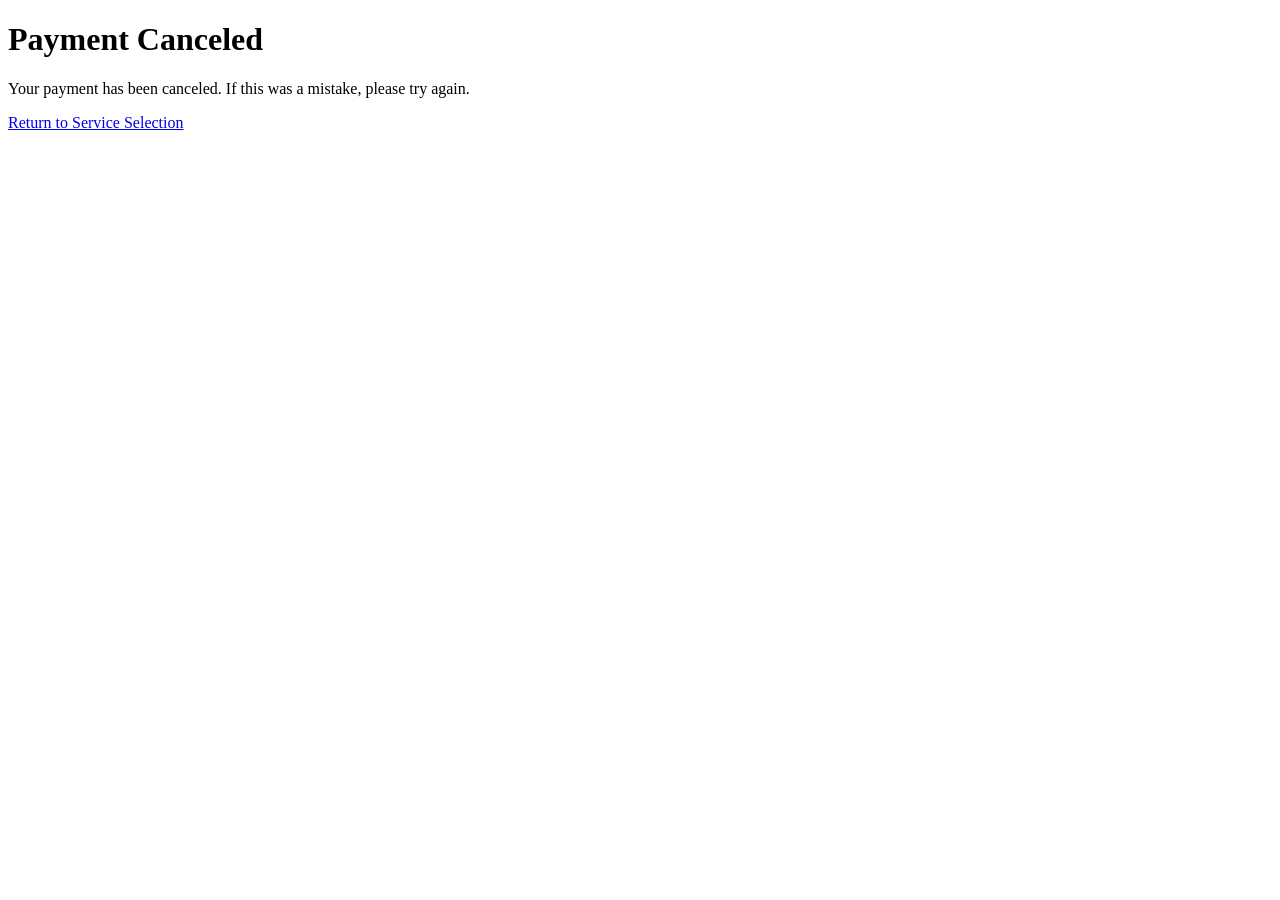
<file: cancel.html>
<!DOCTYPE html>
<html lang="en">
<head>
    <meta charset="UTF-8">
    <meta name="viewport" content="width=device-width, initial-scale=1.0">
    <title>Payment Canceled</title>
</head>
<body>
    <h1>Payment Canceled</h1>
    <p>Your payment has been canceled. If this was a mistake, please try again.</p>
    <a href="integrations.html">Return to Service Selection</a> <!-- Link back to service selection -->
</body>
</html>
</file>
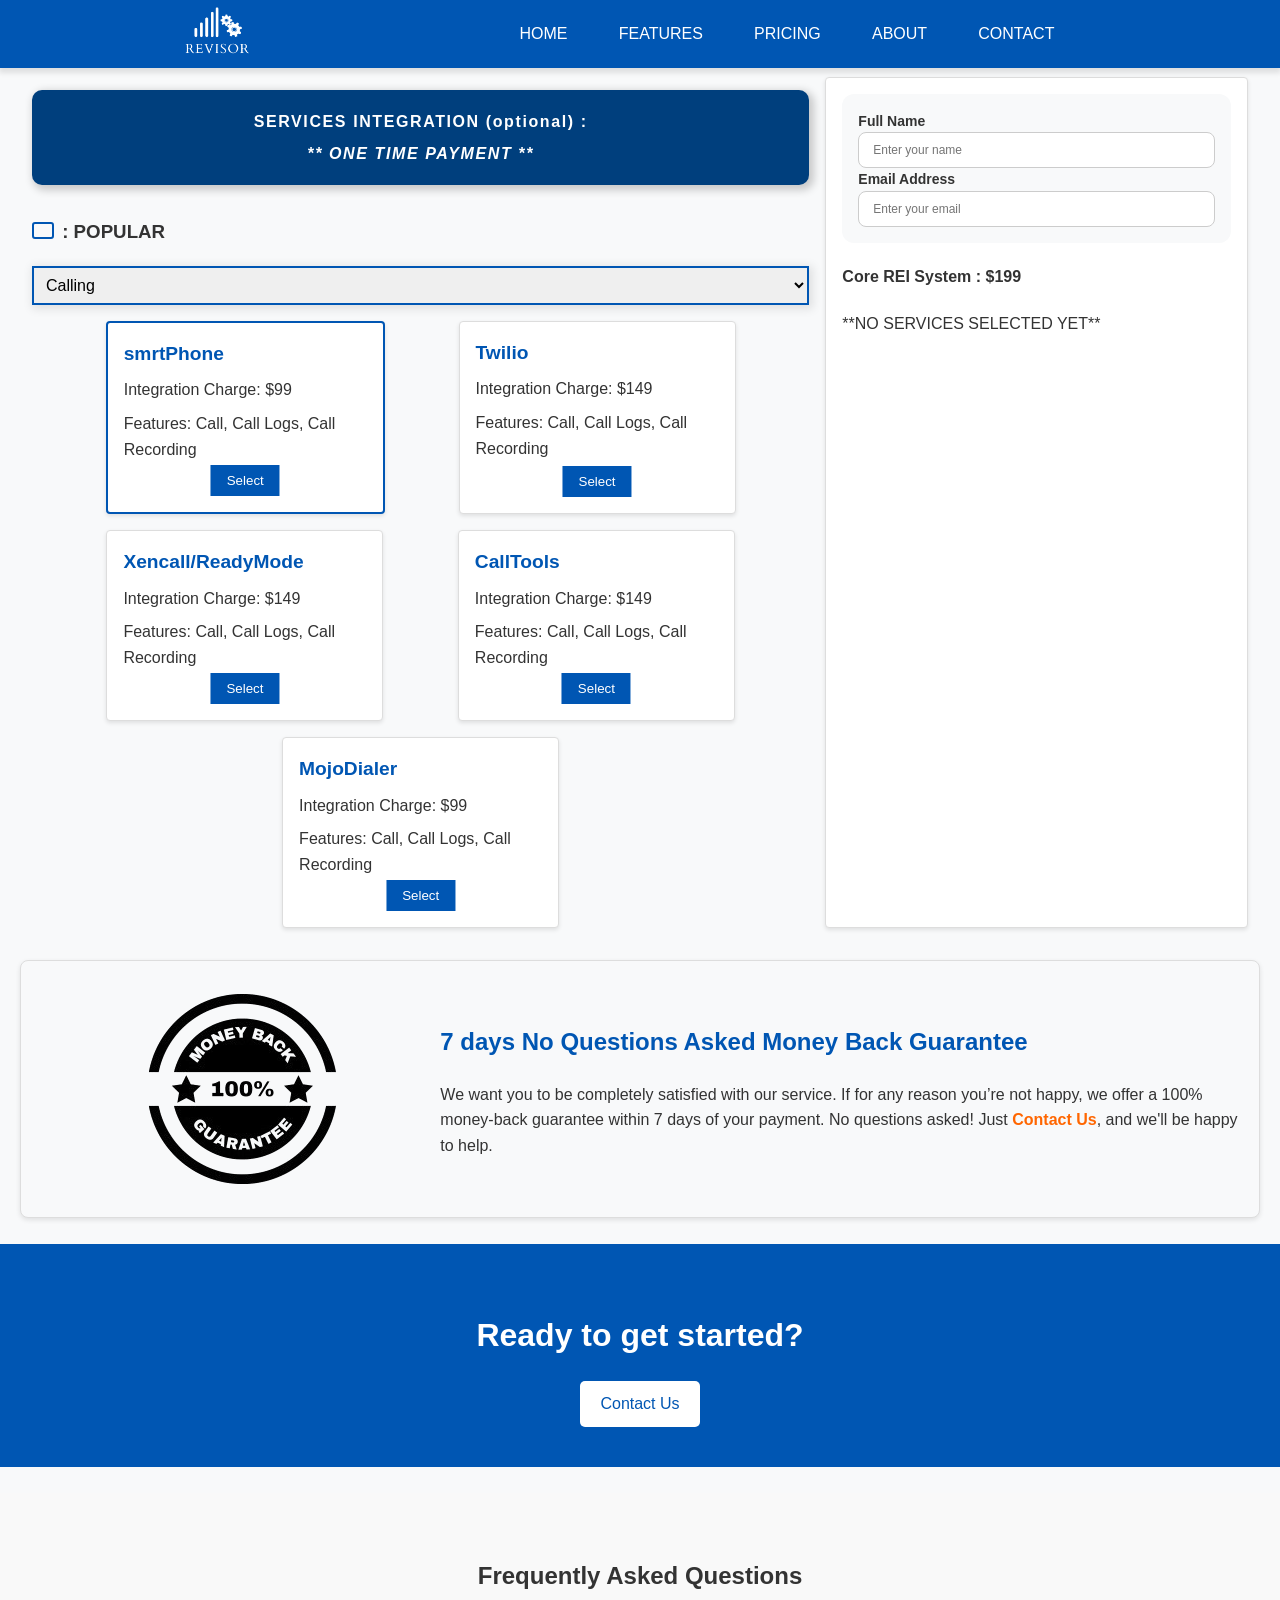
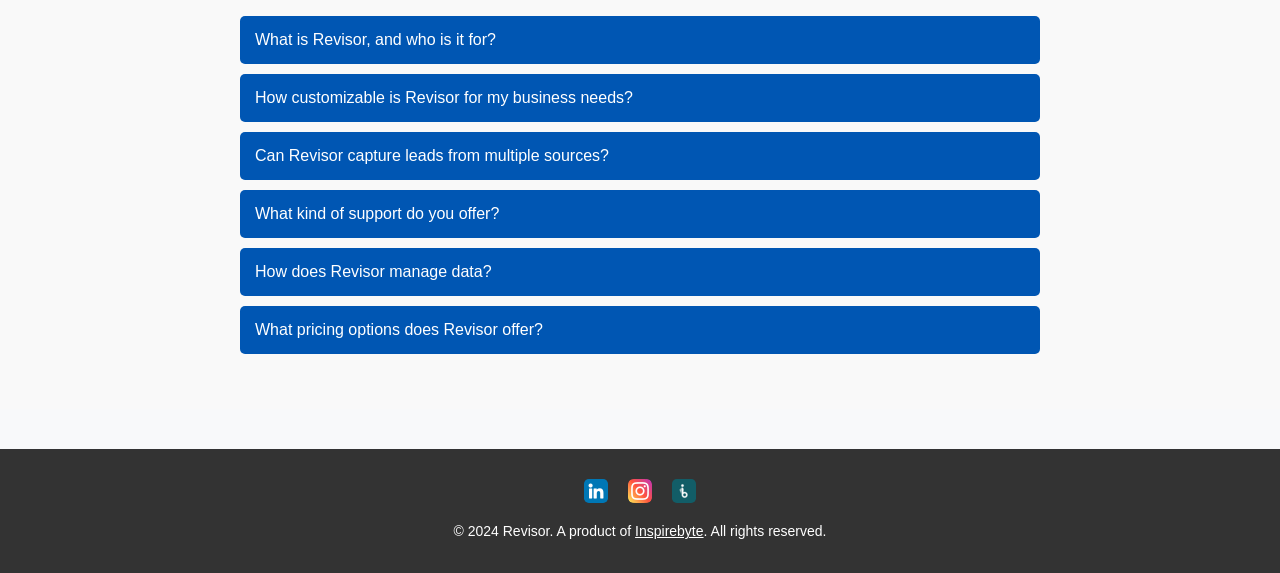
<file: integrations.html>
<!DOCTYPE html>
<html lang="en">
<head>
    <meta charset="UTF-8">
    <meta name="viewport" content="width=device-width, initial-scale=1.0">
    <title>About Us - Revisor</title>
    <link rel="stylesheet" href="css/styles.css">

</head>
<body>
    <header>
        <nav>
            <div class="logo">
                <a href="index.html">
                    <img src="./images/logo.png" alt="" id="logo-image">
                </a>
            </div>
            <ul>
                <li><a href="index.html">Home</a></li>
                <li><a href="features.html">Features</a></li>
                <li><a href="index.html#pricing">Pricing</a></li>
                <li><a href="about.html">About</a></li>
                <li><a href="contact.html">Contact</a></li>
            </ul>
        </nav>
    </header>
    
    <!--
    <section id="integrations">
        <h1>Available Integrations :</h1>
        
        
        <div id="integrations-container" class="grid-container"></div>
    </section>
    -->


    <main class="integrations-page">
        <div class="integrations-container">            
            <div class="services">
                <h2 class="note">SERVICES INTEGRATION (optional) :<br><span class="change-font">** ONE TIME PAYMENT **</span></h2>
                
                <div id="legend">
                    <svg width="25" height="20" xmlns="http://www.w3.org/2000/svg">
                        <rect x="1" y="1" width="20" height="15" stroke="#0056b3" stroke-width="2" fill="none" rx="2" ry="2" />
                      </svg>
                    <h3>&nbsp;: POPULAR</h3>
                </div>
                <select id="serviceSelect" class="service-select">
                    <option value="0">Calling</option>
                </select>
                <div id="apiOptions" class="api-options"></div>
            </div>
            <div class="cart">

                <div class="info-input-container">
                    <label for="userName">Full Name</label>
                    <input type="text" id="userName" placeholder="Enter your name" required>
                    
                    <label for="userEmail">Email Address</label>
                    <input type="email" id="userEmail" placeholder="Enter your email" required>
                
                </div>

                <h4>Core REI System : $199</h4>
                <p id="no-service-selected-note">**NO SERVICES SELECTED YET**</p>
                <ul id="cartList"></ul>
                <div class="total">
                    <span id="totalPrice"></span>
                </div>

                <div id="paypal-button-container"></div>
                
            </div>
        </div>
    </main>

    <section id="money-back-guarantee">
        <img class="money-back-img" src="./images/money-back.png" alt="Money Back Guarantee">
        <div id="'money-back-content">
            <h2>7 days No Questions Asked Money Back Guarantee</h2>
            <p>We want you to be completely satisfied with our service. If for any reason you’re not happy, we offer a 100% money-back guarantee within 7 days of your payment. No questions asked! Just <a href="./contact.html">Contact Us</a>, and we'll be happy to help.</p>
        </div>        
    </section>

    <section class="cta">
        <h2>Ready to get started?</h2>
        <a href="contact.html" class="btn-secondary">Contact Us</a>
    </section>

    <!-- FAQ Section -->
<section id="faq" class="faq-section">
    <div class="container">
        <h2>Frequently Asked Questions</h2>
        <div class="accordion">
            <div class="accordion-item">
                <button class="accordion-button">What is Revisor, and who is it for?</button>
                <div class="accordion-content">
                    <p>Revisor is an all-in-one real estate management platform designed for real estate professionals, investors, and agencies looking to streamline their operations and focus on business growth.</p>
                </div>
            </div>
            <div class="accordion-item">
                <button class="accordion-button">How customizable is Revisor for my business needs?</button>
                <div class="accordion-content">
                    <p>Revisor is highly customizable, allowing you to tailor every aspect, from selecting services to integrating APIs, ensuring it fits your unique business requirements.</p>
                </div>
            </div>
            <div class="accordion-item">
                <button class="accordion-button">Can Revisor capture leads from multiple sources?</button>
                <div class="accordion-content">
                    <p>Yes, Revisor can effortlessly capture leads from various platforms and sources, integrating them into a unified workflow to save you time and effort.</p>
                </div>
            </div>
            <div class="accordion-item">
                <button class="accordion-button">What kind of support do you offer?</button>
                <div class="accordion-content">
                    <p>We offer support via email and phone. You can reach out to us with any queries or issues, and our team will assist you promptly.</p>
                </div>
            </div>
            <div class="accordion-item">
                <button class="accordion-button">How does Revisor manage data?</button>
                <div class="accordion-content">
                    <p>Revisor simplifies data management, allowing you to easily import, analyze, and manage your data—all from one central platform, making it seamless to track and report on your progress.</p>
                </div>
            </div>
            <div class="accordion-item">
              <button class="accordion-button">What pricing options does Revisor offer?</button>
              <div class="accordion-content">
                  <p>Revisor offers a one-time setup fee and a monthly subscription plan, providing both affordability and flexibility as your business scales.</p>
              </div>
          </div>
        </div>
    </div>
</section>

    
<footer>    
    <div class="social-media">
      <a href="https://www.linkedin.com/company/inspirebyteio" target="_blank">
        <img src="./images/icons/linkedin.png" alt="LinkedIn">
      </a>
      <a href="https://www.instagram.com/inspirebyte" target="_blank">
        <img src="./images/icons/instagram.png" alt="Instagram">
      </a>
      <a href="https://www.inspirebyte.io" target="_blank">
        <img src="./images/icons/inspirebyte.png" alt="Company Website">
      </a>
    </div>
    <p>&copy; 2024 Revisor. A product of <a href="https://inspirebyte.io" target="_blank">Inspirebyte</a>. All rights reserved.</p>
</footer>
<script src="js/scripts.js"></script>
<script src="https://www.paypal.com/sdk/js?client-id=AUqHbeiDyNDR7J7ubdhZ1EzTo9xrrtjyCXQpXuHfyaKA6ra15XKmapE0L-HtxmzzPzRyo5A7F1no1bRp"></script>
</body>
</html>
</file>
<file: css/styles.css>
html{
    scroll-behavior: smooth;
}


/* General Styles */
body {
    font-family: 'Arial', sans-serif;
    margin: 0;
    width: 100 vw;
    padding: 0;
    box-sizing: border-box;
    color: #333333; /* Primary Text Color */
    line-height: 1.6;
    background-color: #f8f9fa; /* Background Color */
}

/* Navigation Styles */
header {
    width: 100vw;
    background-color: #0056b3; /* Primary Color */
    color: #ffffff; /* Inverse Text Color */

    top: 0;
    position: fixed;
    z-index: 1;
    overflow: visible;
    box-shadow: 0px 4px 5px 1px rgba(0, 0, 0, 0.1); 
}

nav {
    display: grid;
    grid-template-columns: 1fr 2fr;
    align-items: center;
    justify-content: center;
    padding: 5px;
}

.logo {
    text-align: center;
}

#logo-image{
    height: 10%;
    width: 16%;
    transition: all .3s;
}

#logo-image:hover{
    /*transform: scale(1.1);*/
    cursor: pointer;
}

nav ul {
    display: flex;
    flex-direction: row;
    list-style: none;
    justify-content: space-evenly;
    padding-right: 20%;
}

nav ul li a {
    text-transform: uppercase;
    font-size: 1em;
    font-weight: 200;
    /*
    padding: 10px;
    background-color: white;
    opacity: .8;
    border-radius: 5px;
    color: #0056b3;
    */
    color: #fff;
    text-decoration: none;
    transition: all .3s;
}

nav ul li a:hover {
    border: .5px solid #ddd;
    padding: 10px;
    background-color: #fff;
    color: #0056b3;
    border-radius: 5px;
}






section{
    margin-top: 2%;
}


/* Hero Section */

.animate {
    font-weight: bold;
    background-color: #ddd;
    padding: 4px;
    border: 1px solid #0056b3;
    animation: colorChange 3s infinite;
    background-clip: text;
    -webkit-background-clip: text;
    color: transparent;
    background-image: linear-gradient(to right, #0056b3 50%, white 50%);
    background-size: 200% 100%;
}

@keyframes colorChange {
    0% {
        background-position: 100% 0;
    }
    100% {
        background-position: 0 0;
    }
}




.animate-reverse {
    font-weight: 250;
    background-color: #0056b3;
    padding: 4px;
    animation: colorChangeReverse 3s infinite;
    background-clip: text;
    -webkit-background-clip: text;
    color: transparent;
    background-image: linear-gradient(to left, #0056b3 50%, white 50%);
    background-size: 200% 100%;
}

@keyframes colorChangeReverse {
    100% {
        background-position: 100% 0;
    }
    0% {
        background-position: 0 0;
    }
}



#about-page, .features, .contact, .integrations-page, #testimonials-section{
    margin-top: 6%;
}

.hero {
    display: flex;
    flex-direction: column;
    justify-content: center;
    align-items: center;
    background-color: #e1f5fe; /* Light background for hero section */
    text-align: center;
    margin-bottom: 3%;
    margin-top: 6%;
}

.heading {
    text-align: center;
    font-size: 2rem;
    color: #0056b3; /* Primary Color */
}

.hero p {
    font-size: 1.2rem;
    margin: 1px 0;
}


/*
#endButton {
    position: absolute;
    display: none;
    padding: 15px 25px;
    background-color: #ddd;
    color: #0056b3;
    text-decoration: none;
    font-size: 1rem;
    font-weight: bold;
    border: 2px solid #0056b3;
    box-shadow: 3px 3px 9px 3px rgba(0, 0, 0, 0.1);
    border-radius: 8px;
    transition: opacity 0.3s ease;
}

#endButton.show {
    display: block;
    opacity: .6;
}
*/


.btn-primary {
    display: inline-block;
    padding: 10px 20px;
    background-color: #0056b3; /* Primary Color */
    color: #ffffff; /* Inverse Text Color */
    text-decoration: none;
    border-radius: 5px;
    transition: background-color 0.3s ease;
}

.btn-primary:hover {
    background-color: #003f7d; /* Darker shade of Primary Color */
}

.hero video {
    width: 100%;
    max-width: 1000px;
    height: 100%;
    margin-top: 20px;
}


.hero-buttons{
    display: inline;
}


/* Features Section */
.features {
    padding: 40px 20px;
    background-color: #f8f9fa; /* Background Color */
}

.features h2 {
    text-align: center;
    color: #0056b3; /* Primary Color */
    margin-bottom: 20px;
}

.feature-list {
    display: flex;
    flex-wrap: wrap;
    justify-content: space-between;
    gap: 20px;
    max-width: 1200px;
    margin: 0 auto;
}

.feature-item {
    flex: 1 1 calc(33.333% - 20px);
    background-color: #ffffff; /* White for feature items */
    margin: 10px;
    padding: 20px;
    border: 1px solid #ddd;
    border-radius: 5px;
    text-align: center;
}

.feature-item img {
    max-width: 100%;
    height: auto;
    margin-bottom: 15px;
}

.feature-item h3 {
    font-size: 1.5rem;
    color: #333333; /* Primary Text Color */
    margin-bottom: 10px;
}

.feature-item p {
    font-size: 1rem;
    color: #555555; /* Slightly lighter text color */
}

/* CTA Section */
.cta {
    padding: 40px 20px;
    background-color: #0056b3; /* Primary Color */
    color: #ffffff; /* Inverse Text Color */
    text-align: center;
}

.cta h2 {
    font-size: 2rem;
    margin-bottom: 20px;
}

.cta .btn-secondary {
    display: inline-block;
    padding: 10px 20px;
    background-color: #ffffff; /* White for secondary button */
    color: #0056b3; /* Primary Color */
    text-decoration: none;
    border-radius: 5px;
    transition: background-color 0.3s ease;
}

.cta .btn-secondary:hover {
    background-color: #e1f5fe; /* Light background for hover */
}

/* Pricing Section Styles */
.pricing-section {
    text-align: center;
    padding: 10px;
    background-color: #f8f9fa; /* Background Color */
}

.pricing-tile {
    display: flex;
    justify-content: center;
    align-items: center;
}

.pricing-option {
    background: #ffffff; /* White for pricing options */
    border: 2px solid #ddd;
    border-radius: 8px;
    padding: 2%;
    width: 30%;
    box-shadow: 0 4px 8px rgba(0, 0, 0, 0.1);
    position: relative;
}

.pricing-option h4 {
    margin: 0;
    padding: 0;
}

.pricing-btn {
    background-color: #0056b3; /* Primary Color */
    color: #ffffff; /* Inverse Text Color */
    border: none;
    padding: 10px 20px;
    margin: 5px;
    border-radius: 5px;
    cursor: pointer;
    font-size: 1em;
}

.pricing-btn:hover {
    background-color: #003f7d; /* Darker shade of Primary Color */
}

.pricing-btn.active {
    background-color: #003f7d; /* Darker shade of Primary Color */
}

#builtin-services {
    text-align: left;
    padding: 5%;
    border: 1px solid #0056b3; /* Primary Color */
    margin: 5%;
    border-radius: 5%;
}




.cart-icon{
    font-weight: bold;
    font-size: 1.2em
}





#main-page-pic-section{
    margin: 0 10%;
}













/* Money Back Guarantee section styling */
#money-back-guarantee {
    display: grid;
    grid-template-columns: 1fr 2fr;
    background-color: #f8f9fa;
    border: 1px solid #ddd;
    padding: 20px;
    align-items: center;
    margin: 20px;
    border-radius: 8px;
    box-shadow: 0 2px 5px rgba(0, 0, 0, 0.1);
    justify-content: right;
    text-align: left;
}

.money-back-img{
    margin: auto;
}

#money-back-guarantee h2 {
    color: #0056b3; /* Primary color */
}

#money-back-guarantee p {
    color: #333;
}

#money-back-guarantee a {
    color: #ff6600; /* Accent color */
    text-decoration: none;
    font-weight: bold;
    transition: color 0.3s;
}

#money-back-guarantee a:hover {
    color: #d44a00;
}








.heading3{
    text-decoration: none;
    font-size: 1.4em;
}
















/* FEATURES.HTML */

.container {
    max-width: 1200px;
    margin: 0 auto;
    padding: 5px;
    text-align: center;
}

.heading {
    text-align: center;
    margin: 5px 0;
}

.feature-section {
    display: grid;
    grid-template-rows: 1fr 3fr;
    align-items: center;
    padding: 5px 0;
}

.feature-box{
    display: grid;
    gap: 5%;
    grid-template-columns: 1fr 1fr;
    align-items: center;
}


.feature-section:nth-child(odd) .feature-image {
    order: 0;
}

.feature-section:nth-child(odd) .feature-text {
    order: 1;
    text-align: left;
}

.feature-section:nth-child(even) .feature-image {
    order: 1;
}

.feature-section:nth-child(even) .feature-text {
    text-align: left;
    order: 0;
}


.feature-image, .feature-text {
    flex: 1;
    padding: 0 10px;
}
.feature-image img {
    max-width: 85%;
    height: auto;
    border-radius: 8px;
    box-shadow: 2px 2px 9px 2px rgba(0, 0, 0, 0.1);
    transition: all .3s;
}

.feature-image img:hover {
    cursor: pointer;
    transform: scale(1.05);
    box-shadow: 4px 3px 9px 5px rgba(0, 0, 0, 0.1);
    border-radius: 50px;
    opacity: 0.7;
}

.feature-text h2 {
    font-size: 24px;
    margin-bottom: 10px;
    text-align: left;
}
.feature-text ul {
    list-style-type: none;
    padding-left: 10px;
}

.feature-text ul li::before {
    content: "\2bc8";
    color: #0056b3;
    margin-right: 10px;
    transition: all .5s;
}

.feature-text ul li:hover::before {
    content: '⯀';
    color: white; /* Change to your desired hover color */
}

.feature-text ul li {
    margin-bottom: 1.2%;
    font-size: 1em;
    padding: 1%;
    padding-left: 2%;
    transition: all .3s ease;
    
    /*
    box-shadow: 2px 1px 8px 0px rgba(0, 0, 0, 0.1);
    list-style-type: none;
    border: .5px solid #0050b3;
    */
}

.feature-text ul li:hover{
    cursor: pointer;
    background-color: #0056b3;
    box-shadow: 2px 4px 8px 3px rgba(0, 0, 0, 0.1);
    color: white;
}



















/* Footer Styles */
footer {
    text-align: center;
    padding: 20px;
    background-color: #333333; /* Dark text color for footer */
    margin-top: 40px;
    color: #ffffff; /* Inverse Text Color */
}

footer p {
    margin: 0;
    padding: 10px 0;
    font-size: 14px;
}

footer .social-media {
    display: flex;
    justify-content: center;
    margin-top: 10px;
}

footer .social-media a {
    margin: 0 10px;
    display: inline-block;
}

footer .social-media img {
    width: 24px;
    height: 24px;
    border-radius: 20%;
    transition: transform 0.3s ease;
}

footer .social-media img:hover {
    transform: scale(1.1);
}

footer p a {
    color: #ffffff; /* Inverse Text Color */
}

/* Responsive Styles */
@media (max-width: 768px) {

    .social-icons {
        display: flex;
        flex-direction: row;
    }

    .payment-note{
        font-size: .7em;
        line-height: 10px;
    }

    .pricing-option{
        width: 70%;
    }

        
    #logo-image{
        height: 10%;
        width: 25%;
        transition: all .3s;
    }


    nav {
        display: grid;
        grid-template-columns: 1fr;
        align-items: center;
        justify-content: center;
        padding: 5px;
    }

    nav ul{
        padding: 0;
        margin: 0;
        display: flex;
        flex-direction: row;
        justify-content: space-evenly;
    }
    /*
    nav{
        display: grid;
        grid-template-columns: 1fr 2fr;
        align-items: center;
        text-align: center;
        justify-content: space-around;
    }

    nav ul {
        display: flex;
        flex-direction: row;
        list-style: none;
        justify-content: space-evenly;
    }

    nav ul li a{
        font-size: 1em;
    }

    */

    #about-page, .features, .contact, .integrations-page, .hero{
        margin-top: 30%;
    }


    .feature-section{
        margin-top: 8%;
        padding: 0;

        display: flex;
        flex-direction: column;
        align-items: center;
    }

    .feature-box{
        display: flex;
        flex-direction: column;
        padding: 0;
        align-items: center;
    }


    .feature-section:nth-child(odd) .feature-image, .feature-section:nth-child(even) .feature-image {
        order: 0;
    }
    
    .feature-section:nth-child(odd) .feature-text, .feature-section:nth-child(even) .feature-text {
        order: 1;
        text-align: left;
    }
    

    #usps {
        flex: grid;
        grid-template-columns: auto;
        gap: 0;
        width: 100 vw;
        grid-template-rows: auto;
        align-items: center;
    }

    .usp{  
        margin: 0;
        display: flex;
        flex-direction: column;
        align-items: center;
    }

    .api-options {
        display: flex;
        flex-direction: column;
        justify-content: space-evenly;
    }

    .api-option{
        width: 80% !important;
    }

}

@media (max-width: 480px) {

    .social-icons {
        display: flex !important;
        flex-direction: row !important;
        justify-content: center !important;
        
    }


    .pricing-option{
        width: 150%;
    }
    


    nav {
        display: grid;
        grid-template-columns: 1fr;
        align-items: center;
        justify-content: center;
        padding: 5px;
    }

    nav ul{
        padding: 0;
        margin: 0;
        display: flex;
        flex-direction: row;
        justify-content: space-evenly;
    }

    #about-page, .features, .contact, .integrations-page, .hero{
        margin-top: 30%;
    }
    
    #logo-image{
        height: 10%;
        width: 25%;
        transition: all .3s;
    }

    .feature-section{
        margin-top: 8%;
        padding: 0;

        display: flex;
        flex-direction: column;
        align-items: center;
    }

    .feature-box{
        display: flex;
        flex-direction: column;
        padding: 0;
        align-items: center;
    }


    .feature-section:nth-child(odd) .feature-image, .feature-section:nth-child(even) .feature-image {
        order: 0;
    }
    
    .feature-section:nth-child(odd) .feature-text, .feature-section:nth-child(even) .feature-text {
        order: 1;
        text-align: left;
    }
    

    .api-options {
        display: flex;
        flex-direction: column;
        justify-content: space-evenly;
    }

    .api-option{
        width: 80% !important;
    }
    
    #usps {
        flex: grid;
        padding: 0;
        gap:0;
        grid-template-columns: 1fr;
        grid-template-rows: auto;
        align-items: center;
    }

    .usp{    
        margin: 0;
        width: 75% !important;;
        display: flex;
        flex-direction: column;
        align-items: center;
    }


    #money-back-guarantee{
        display: grid;
        grid-template-columns: 1fr;
    }





}

/* Contact Section Styles */
.contact {
    padding: 40px 20px;
    background-color: #f8f9fa; /* Background Color */
    text-align: center;
}

.contact h2 {
    font-size: 2rem;
    color: #0056b3; /* Primary Color */
    margin-bottom: 20px;
}

.contact p {
    font-size: 1rem;
    color: #555555; /* Slightly lighter text color */
    margin-bottom: 20px;
}

.contact form {
    max-width: 800px;
    margin: 0 auto;
    text-align: left;
}

.contact form label {
    display: block;
    margin: 10px 0 5px;
    font-weight: bold;
}

.contact form input,
.contact form textarea,
.contact form button {
    width: 100%;
    padding: 10px;
    margin-bottom: 15px;
    border: 1px solid #ddd;
    border-radius: 5px;
}

.contact form input[type="datetime-local"] {
    padding: 6px;
}

.contact form button {
    background-color: #0056b3; /* Primary Color */
    color: #ffffff; /* Inverse Text Color */
    border: none;
    cursor: pointer;
    transition: background-color 0.3s ease;
}

.contact form button:hover {
    background-color: #003f7d; /* Darker shade of Primary Color */
}


/* Highlighted Contact link */
.nav-contact {
    color: #ffffff; /* Inverse Text Color */
    border-bottom: 1px solid #ffffff; /* Inverse Text Color */
    transition: all .3s;
}
/* Navigation Contact Hover */
.nav-contact:hover {
    border-bottom: none;
    background-color: #ffffff;
    color: #0056b3;
    padding: 2px;
    border-radius: 5px;
}

/* USPs Section */
#usps {
    display: flex;
    flex-wrap: wrap;
    justify-content: space-around;
    padding: 40px 0;
}

.usp {
    background: #fff;
    border-radius: 10px;
    box-shadow: 0 4px 8px rgba(0, 0, 0, 0.1);
    margin: 20px;
    padding: 20px;
    width: 35%;
    text-align: center;
   
    transition: transform 0.3s;
}

.usp:hover {
    transform: translateY(-10px);
}

.usp-icon {
    width: 64px;
    height: 64px;
    margin-bottom: 20px;
    fill: #0056b3; /* Change this color to match your theme */
    transition: fill 0.3s;
}

.usp:hover .usp-icon {
    fill: #003d7a; /* Darker shade of the primary color */
}

.usp h3 {
    color: #333333;
    font-size: 1.2rem;
    margin-bottom: 10px;
}

.usp p {
    color: #666666;
    font-size: 1rem;
    margin-bottom: 20px;
}

.usp .btn {
    background-color: #0056b3;
    border: none;
    border-radius: 5px;
    color: #ffffff;
    padding: 10px 20px;
    text-decoration: none;
}

.usp .btn:hover {
    background-color: #003d7a; /* Darker shade of the primary color */
}

/* Services Slideshow Section */
.slideshow-section {
    text-align: center;
    padding: 40px 0;
    background-color: #f7f7f7;
}

.slideshow-container {
    position: relative;
    width: 80%;
    margin: auto;
    overflow: hidden;
    display: flex;
    align-items: center;
}

.slideshow-content {
    display: flex;
    transition: transform 0.5s ease-in-out;
}

.slide {
    background-color: #fff;
}

.slideshow-content .slide {
    min-width: 20%;
    box-sizing: border-box;
    padding: 10px;
    border: 1px solid #dddddd;
    box-shadow: 1px 1px 9px 1px rgba(0, 0, 0, 0.1);
    border-radius: 10%;
    margin: 1%;
    transition: all .3s;
}

.slideshow-content .slide:hover {
    transform: translateY(-10px);
}

.slideshow-content .slide img {
    width: 60px;
    height: 60px;
    object-fit: cover;
}

.slideshow-content .slide h3 {
    margin: 10px 0 5px;
}

.slideshow-content .slide p {
    margin: 5px 0;
}

.prev, .next {
    cursor: pointer;
    position: absolute;
    overflow: visible;
    top: 50%;
    transform: translateY(-50%);
    padding: 20px;
    color: #0056b3;
    font-weight: bold;
    font-size: 18px;
    border: none;
    user-select: none;
}

.next:hover, .prev:hover {
    color: #ffffff;
    background-color: #0056b3;
    box-shadow: 1px 1px 9px 2px rgba(0, 0, 0, 0.2);
}

.prev {
    left: 10px;
}

.next {
    right: 10px;
}

/* Services */
.integrations-container {
    display: flex;
    margin: 2rem;
}



.price-heading{
    font-size: 3em;    
}

.note{
   font-size: 1em;
   text-align: center;
   padding: 2%;
   background-color: #003f7d;
   color: white;
   font-weight: bold;
   letter-spacing: .1em;
   line-height: 200%;
   border-radius: 10px;
   box-shadow: 3px 3px 9px 2px rgba(0, 0, 0, 0.2);
   
}

.change-font{
    font-style: italic;
}

.services {
    flex: 2;
    margin-right: 1rem;
}

.service-select {
    width: 100%;
    padding: 0.5rem;
    font-size: 1rem;
    border: 2px solid #0056b3;
    box-shadow: 2px 2px 9px 2px rgba(0, 0, 0, 0.1);
}


#services-provided #services-provided-ul{
    list-style-type: none;
    padding: 2%;
    text-align: center;
    line-height: 175%;
}

#services-provided #services-provided-ul li::before{
    content: '✔';    
    color: #0056b3;
    margin: 3%;
    text-align: left;
}

.payment-note{
    width: 100%;
    font-size: 1.2em;
    line-height: 100%;
    font-weight: bold;
    color: #0056b3;
    padding: 0;
}

.btn-purchase{
    background-color: green;
}

.btn-purchase:hover{
    background-color: #218838;
}



/* Styling for the tooltip icon */
.tooltip-icon {
    position: relative;
    cursor: pointer;
    margin-left: 15px;
    padding: 1% 2%;    
    color: #0056b3; /* Icon color, adjust as needed */
    font-size: 0.7em;
    border: 1px solid #0056b3;
    border-radius: 20%;
}

/* Tooltip text styling */
.tooltip-text {
    visibility: hidden;
    width: 250px; /* Adjust as needed */
    background-color: #333; /* Tooltip background color */
    color: #fff; /* Tooltip text color */
    text-align: center;
    border-radius: 4px;
    padding: 2% 0;
    position: absolute;
    z-index: 1;
    bottom: 125%; /* Position the tooltip above the icon */
    left: 50%;
    transform: translateX(-50%);
    opacity: 0;
    transition: opacity 0.3s;
    font-size: 12px; /* Tooltip text size */
}

/* Arrow for the tooltip */
.tooltip-text::after {
    content: "";
    position: absolute;
    top: 100%; /* At the bottom of the tooltip */
    left: 50%;
    margin-left: -5px;
    border-width: 5px;
    border-style: solid;
    border-color: #333 transparent transparent transparent; /* Tooltip arrow color */
}

.tooltip-icon:hover{
    color: white; /* Icon color, adjust as needed */
    font-size: 0.7em;
    background-color: #0056b3;
    border: 1px solid #0056b3;
}

/* Show tooltip on hover */
.tooltip-icon:hover .tooltip-text {
    visibility: visible;
    opacity: 1;
}





.api-options {
    display: flex;
    justify-content: space-evenly;
    flex-wrap: wrap;
}

.api-option {
    background-color: #ffffff;
    border: 1px solid #dddddd;
    border-radius: 4px;
    padding: 1rem;
    margin-top: 1rem;
    width: calc(33.333% - 1rem);
    box-shadow: 0 2px 4px rgba(0, 0, 0, 0.1);
    position: relative;
}

#legend{
    display: flex;
    flex-direction: row;
    align-items: center;
}


.api-option.preferred {
    border: 2px solid #0056b3;
}

.api-option h3 {
    margin: 0;
    font-size: 1.2rem;
    color: #0056b3;
}

.api-option p {
    margin: 0.5rem 0;
}

.api-option button {
    background-color: #0056b3;
    color: #ffffff;
    border: none;
    padding: 0.5rem 1rem;
    cursor: pointer;
    position: absolute;
    bottom: 1rem;
    left: 50%;
    transform: translateX(-50%);
}

.api-option button.selected {
    background-color: #28a745;
}

.cart {
    flex: 1;
    background-color: #ffffff;
    border: 1px solid #dddddd;
    border-radius: 4px;
    padding: 1rem;
    box-shadow: 0 2px 4px rgba(0, 0, 0, 0.1);
}

.cart h2 {
    margin-top: 0;
}

.cart ul {
    list-style: none;
    padding: 0;
}

.cart ul li {
    display: flex;
    justify-content: space-between;
    align-items: center;
    padding: 0.5rem 0;
    border-bottom: 1px solid #dddddd;
}

.cart ul li button {
    background-color: #dc3545;
    color: #ffffff;
    border: none;
    padding: 0.5rem;
    cursor: pointer;
}

.total {
    font-weight: bold;
    font-size: 1.2rem;
    text-align: right;
    margin-top: 1rem;
}

/* FAQs */
.faq-section {
    padding: 40px 20px;
    background-color: #f9f9f9;
}

.faq-section h2 {
    text-align: center;
    margin-bottom: 20px;
    font-size: 24px;
    color: #333333;
}

.accordion {
    max-width: 800px;
    margin: 0 auto;
}

.accordion-item {
    margin-bottom: 10px;
}

.accordion-button {
    width: 100%;
    background-color: #0056b3;
    color: #ffffff;
    border: none;
    padding: 15px;
    text-align: left;
    cursor: pointer;
    font-size: 16px;
    border-radius: 5px;
    outline: none;
    transition: background-color 0.3s ease;
}

.accordion-button:hover {
    background-color: #003d7a; /* Darker shade of the primary color */
}

.accordion-content {
    padding: 15px;
    background-color: #ffffff;
    border: 1px solid #dddddd;
    border-top: none;
    display: none;
    border-radius: 0 0 5px 5px;
}

.accordion-content p {
    margin: 0;
    color: #666666;
    text-align: left;
}










/* ABOUT PAGE*/


#main-header {
    background-color: #0056b3;
    color: white;
    padding: 1rem 0;
    text-align: center;
}

#main-header h1 {
    margin: 0;
    font-size: 2.5rem;
}

.about-section {
    padding: 2rem;
    margin: 2rem auto;
    max-width: 800px;
    background-color: white;
    border-radius: 8px;
    box-shadow: 0 0 10px rgba(0, 0, 0, 0.1);
}

#info h2, #team h2, #connect h2 {
    color: #0056b3;
    margin-bottom: 1rem;
    font-size: 2rem;
}

/* CONTACT */

#connect {
    text-align: center;
    padding: 2rem;
    background-color: #f8f9fa;
}

#connect h2 {
    color: #0056b3;
    margin-bottom: 2rem;
    font-size: 2rem;
}

.connect-content {
    display: flex;
    justify-content: space-around;
    align-items: center;
    flex-wrap: wrap;
}

.social-icons {
    display: flex;
    flex-direction: column;
    justify-content: center;
    align-items: center;
    gap: 2rem;
}

.social-icons a {
    position: relative;
    display: inline-block;
    transition: transform 0.3s ease, opacity 0.3s ease;
}

.social-icons a:hover {
    transform: scale(1.2);
    opacity: 0.8;
}

.social-icons img {
    width: 40px;
    height: 40px;
}

.tooltip::before {
    content: attr(data-tooltip);
    position: absolute;
    bottom: 100%;
    left: 50%;
    transform: translateX(-50%);
    background-color: #333;
    color: #fff;
    padding: 0.5rem;
    border-radius: 4px;
    white-space: nowrap;
    opacity: 0;
    pointer-events: none;
    transition: opacity 0.3s ease, transform 0.3s ease;
    transform: translateY(-10px);
    font-size: 0.9rem;
    z-index: 1;
}

.tooltip:hover::before {
    opacity: 1;
    transform: translateY(-20px);
}

.office-info {
    text-align: left;
    margin-top: 2rem;
}

.office-info p {
    margin: 0.5rem 0;
    font-size: 1rem;
    color: #333;
}

.map-container {
    margin-top: 1rem;
    width: 100%;
    max-width: 400px;
    height: 200px;
    overflow: hidden;
    border-radius: 8px;
    box-shadow: 0 4px 8px rgba(0,0,0,0.1);
    transition: transform 0.3s ease, box-shadow 0.3s ease;
}

.map-container:hover {
    transform: scale(1.05);
    box-shadow: 0 8px 16px rgba(0,0,0,0.2);
}




/* Team Photo Section */
.team-photo-container {
    text-align: center;
    margin: 2rem 0;
    position: relative;
    display: inline-block;
    overflow: hidden;
    border-radius: 8px;
    box-shadow: 0 0 15px rgba(0, 0, 0, 0.2);
    transition: transform 0.3s ease;
}

.team-photo-container:hover {
    transform: scale(1.05);
}

.team-photo {
    width: 100%;
    height: auto;
    display: block;
    transition: opacity 0.3s ease;
}

.team-photo-container:hover .team-photo {
    opacity: 0.8;
}

.caption {
    position: absolute;
    bottom: 0;
    left: 0;
    right: 0;
    background-color: rgba(0, 0, 0, 0.6);
    color: white;
    font-size: 1.2rem;
    padding: 1rem;
    text-align: center;
    opacity: 0;
    transition: opacity 0.3s ease, transform 0.3s ease;
    transform: translateY(100%);
}

.team-photo-container:hover .caption {
    opacity: 1;
    transform: translateY(0);
}











/*CONFIRMATION PAGE*/

#confirmation-container{
    text-align: center;    
}

#confirmation-details{
    margin: auto;
    text-align: center;
}

















.info-input-container {
    display: flex;
    flex-direction: column;
    max-width: 100%;
    margin: auto;
    padding: 16px;
    background: #f8f9fa; /* Light background */
    border-radius: 12px;
}

.info-input-container label {
    font-size: 14px;
    font-weight: 600;
    color: #333;
}

.info-input-container input {
    width: inherit;
    padding: 10px 14px;
    font-size: 12px;
    border: 1px solid #ccc;
    border-radius: 8px;
    outline: none;
    transition: border-color 0.3s;
}

.info-input-container input:focus {
    border-color: #0056b3; /* Highlight with theme color */
}
</file>
